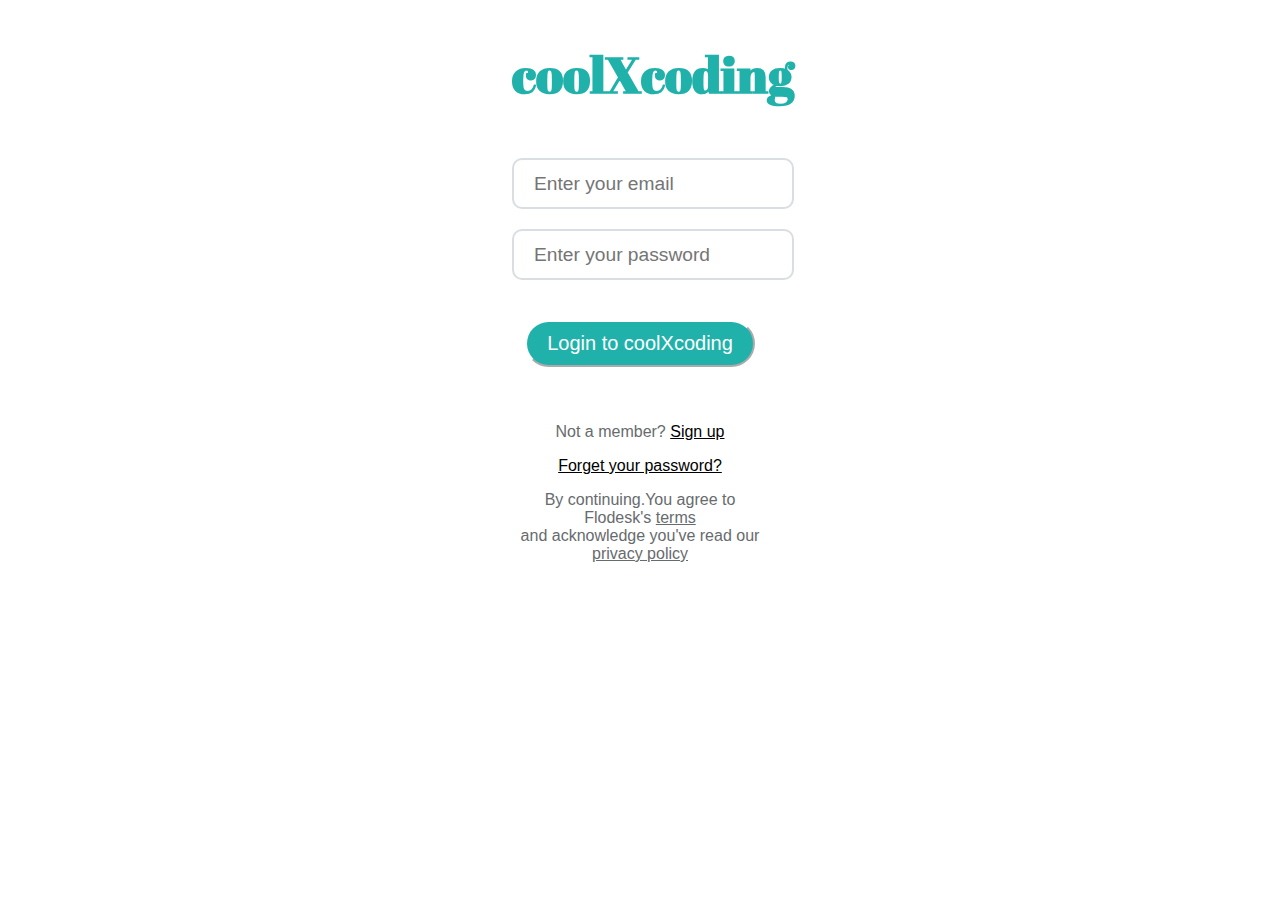
<file: log-in.html>
<!DOCTYPE html>
<html lang="en">
  <head>
    <meta charset="UTF-8" />
    <meta name="viewport" content="width=device-width, initial-scale=1.0" />
    <title>log-in</title>
    <link rel="preconnect" href="https://fonts.googleapis.com" />
    <link rel="preconnect" href="https://fonts.gstatic.com" crossorigin />
    <link
      href="https://fonts.googleapis.com/css2?family=Abril+Fatface&display=swap"
      rel="stylesheet"
    />
    <link rel="stylesheet" href="./log-in.css" />
  </head>
  <body>
    <div class="container">
      <h1 class="main-header">coolXcoding</h1>
     
      <input type="email" name="email" id="email" placeholder="Enter your email">
      <input type="password" name="password" id="password"placeholder="Enter your password                                show" >
      <button class="btn">Login to coolXcoding</button>
      <p class="member">Not a member? <a href="./sign-in.html" class="sign-in">Sign up</a></p>
      <a href="" class="forget">Forget your password?</a>
      <p class="last-para">By continuing.You agree to Flodesk's <a href="" class="term">terms</a><br>and acknowledge you've read our <a href="" class="privacy">privacy policy</a></p>
      
    </div>
  </body>
</html>
</file>
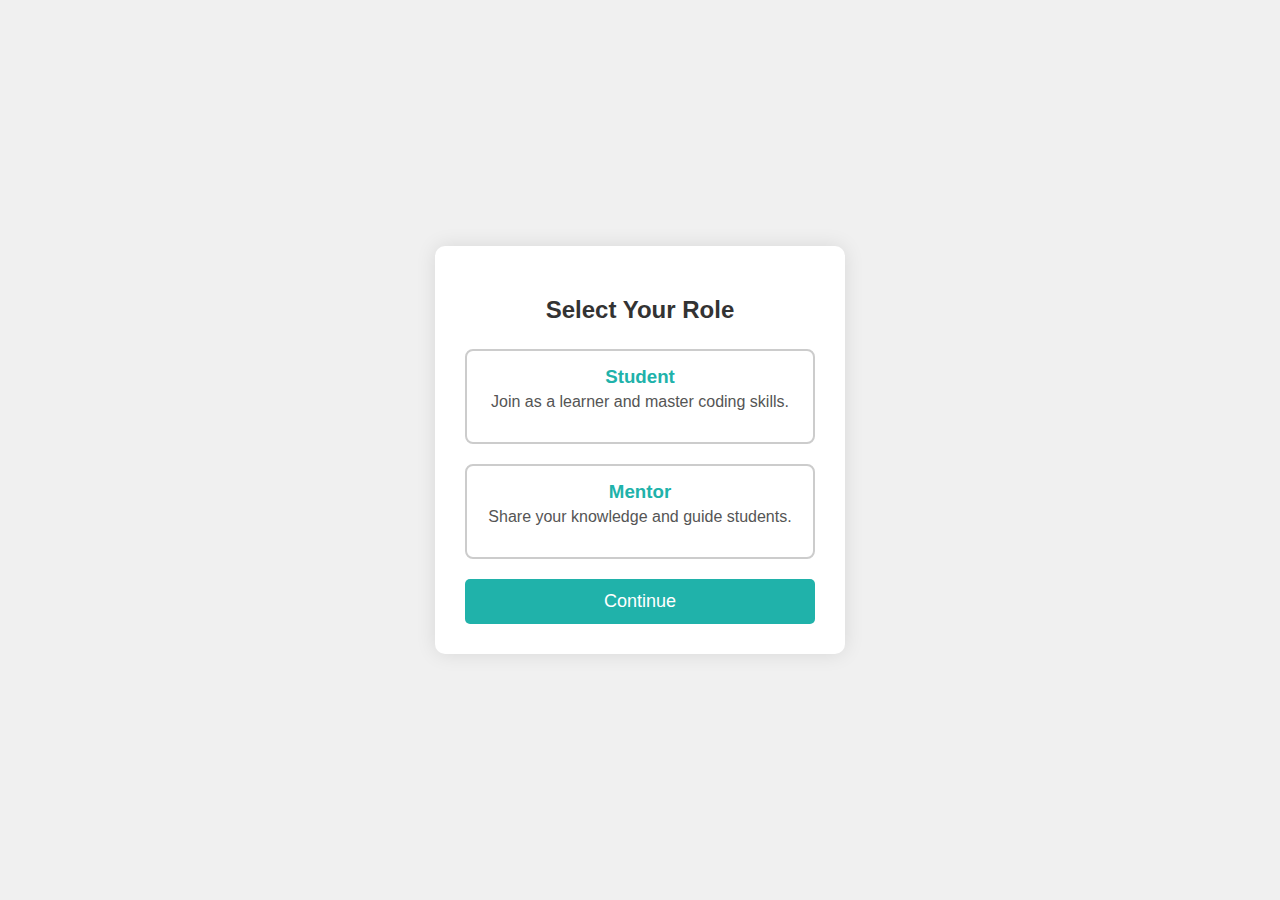
<file: profile.html>
<!DOCTYPE html>
<html lang="en">
<head>
    <meta charset="UTF-8">
    <meta name="viewport" content="width=device-width, initial-scale=1.0">
    <title>CoolXcoding - Select Your Role</title>
    <link rel="stylesheet" href="./profile.css">
    
</head>
<body>
    <div class="role-container">
        <h2>Select Your Role</h2>
        <form onsubmit="event.preventDefault(); redirectToPage();">
            <div class="role-option">
                <input type="radio" id="student" name="role" value="student" required>
                <label for="student">
                    <div class="role-card">
                        <h3>Student</h3>
                        <p>Join as a learner and master coding skills.</p>
                    </div>
                </label>
            </div>
            <div class="role-option">
                <input type="radio" id="mentor" name="role" value="mentor" required>
                <label for="mentor">
                    <div class="role-card">
                        <h3>Mentor</h3>
                        <p>Share your knowledge and guide students.</p>
                    </div>
                </label>
            </div>
            <button type="submit">Continue</button>
        </form>
    </div>
</body>
<script src="./profile.js"></script>
</html>
</file>
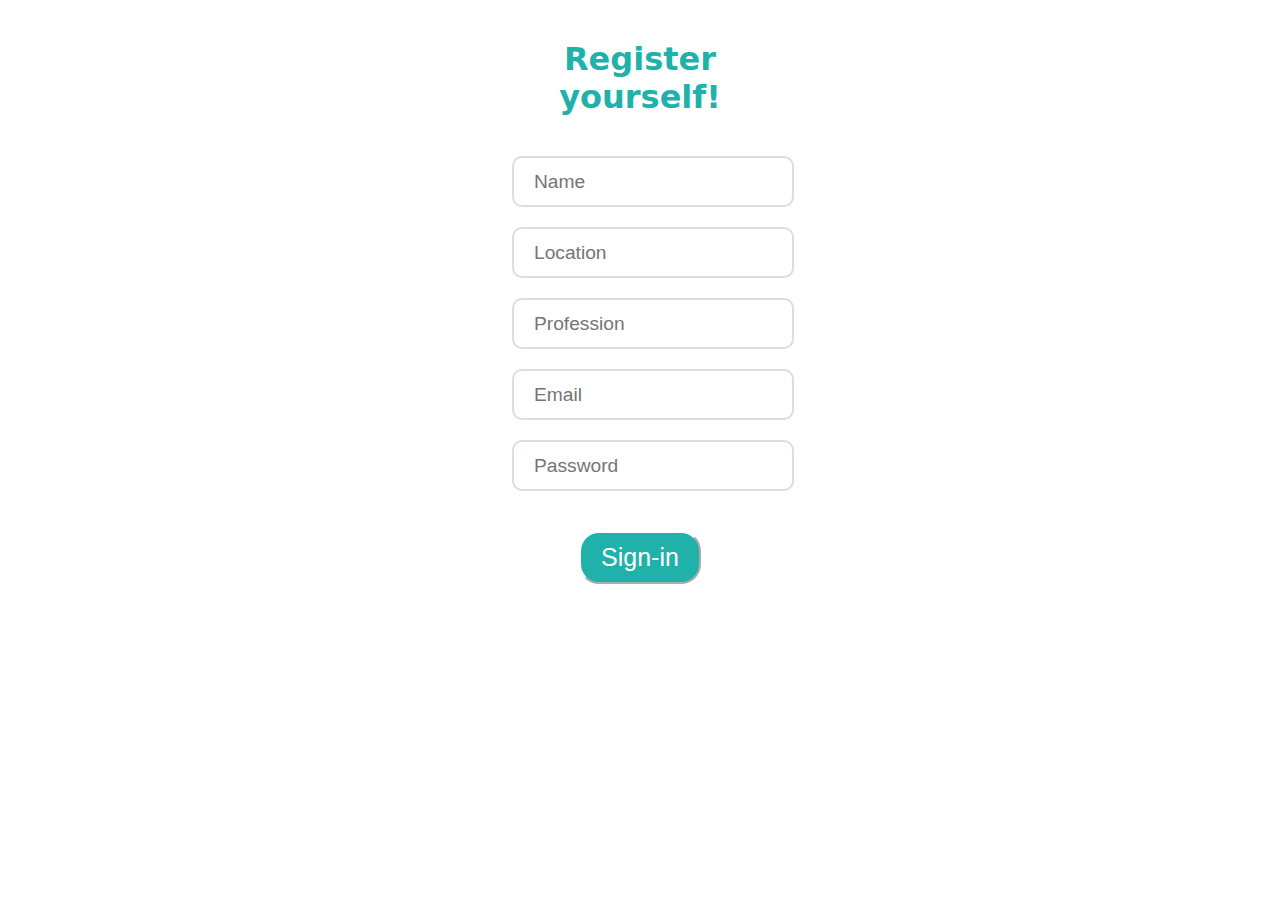
<file: sign-in.html>
<!DOCTYPE html>
<html lang="en">
  <head>
    <meta charset="UTF-8" />
    <meta name="viewport" content="width=device-width, initial-scale=1.0" />
    <title>log-in</title>
    <link rel="preconnect" href="https://fonts.googleapis.com" />
    <link rel="preconnect" href="https://fonts.gstatic.com" crossorigin />
    <link
      href="https://fonts.googleapis.com/css2?family=Abril+Fatface&display=swap"
      rel="stylesheet"
    />
    <link rel="stylesheet" href="./sign-in.css" />
  </head>
  <body>
    <div class="container">
      <h1 class="main-header">Register yourself!</h1>

      <input type="email" name="email" id="email" placeholder="Name">
      <input type="email" name="email" id="email" placeholder="Location">
      <input type="email" name="email" id="email" placeholder="Profession">
      <input type="email" name="email" id="email" placeholder="Email">
      <input type="password" name="password" id="password"placeholder="Password">
      <button class="btn">Sign-in</button>      
    </div>
  </body>
</html>
</file>
<file: log-in.css>
.container{
    height: 20vh;
    width: 20vw;
    margin: 10px auto;
    text-align: center;
    
  
}
    



.main-header {
    font-family: "Abril Fatface", serif;
    color: lightseagreen;
    font-size:50px ;
    margin-top: 40px;
    margin-bottom: 50px;
   
  }
  .header{
    font-family: sans-serif;
    font-weight: 700;
    font-size: 20px;
    margin-bottom: 40px;
  }
  #email{
    width: 100%;
    font-size: larger;
    block-size: 45px;
    margin-bottom: 20px;
    border-radius: 10px;
    padding-left: 20px;
    border: 2px solid rgb(217, 222, 226);
  }
  #password{
    width: 100%;
    block-size: 45px;
    font-size: larger;
    margin-bottom: 40px;
    border-radius: 10px;
    padding-left: 20px;
    border: 2px solid rgb(217, 222, 226);


  }
  .btn{
   background-color: lightseagreen;
   color: white;
   padding: 10px 20px 10px 20px ;
   border-color: white;
   border-radius: 40px;
   font-size: 20px;
   margin-bottom: 40px;
  }
  .member{
    font-family: sans-serif;
    color: rgb(103, 107, 110);
  }
  .sign-in{
    color: black;
  }
  .last-para{
    font-family: sans-serif;
    color: rgb(103, 107, 110);
    
  }
  
  .forget{
    font-family: sans-serif;
    color: black;
  }
 
  .privacy{
    color: rgb(103, 107, 110);
  }
  .term{
    color: rgb(103, 107, 110);
  }
</file>
<file: profile.css>
body {
    font-family: 'Segoe UI', Tahoma, Geneva, Verdana, sans-serif;
    background-color: #f0f0f0;
    display: flex;
    justify-content: center;
    align-items: center;
    height: 100vh;
    margin: 0;
}

.role-container {
    background-color: #fff;
    padding: 30px;
    border-radius: 10px;
    box-shadow: 0 0 20px rgba(0, 0, 0, 0.1);
    width: 350px;
    text-align: center;
}

h2 {
    color: #333;
    margin-bottom: 25px;
    font-size: 24px;
}

.role-option {
    margin-bottom: 20px;
}

.role-card {
    border: 2px solid #ccc;
    border-radius: 8px;
    padding: 15px;
    cursor: pointer;
    transition: border-color 0.3s, background-color 0.3s;
}

.role-card h3 {
    margin: 0;
    color: lightseagreen;
}

.role-card p {
    margin-top: 5px;
    color: #555;
}

input[type="radio"] {
    display: none;
}

input[type="radio"]:checked + label .role-card {
    border-color: lightseagreen;
    background-color: #f9f9f9;
}

button {
    width: 100%;
    padding: 12px;
    background-color: lightseagreen;
    border: none;
    border-radius: 5px;
    color: #fff;
    font-size: 18px;
    cursor: pointer;
    transition: background-color 0.3s;
}

button:hover {
    background-color: lightseagreen;
}
</file>
<file: sign-in.css>
.container{
    height: 20vh;
    width: 20vw;
    margin: 10px auto;
    text-align: center;
    
  
}
    



.main-header {
    font-family: system-ui, -apple-system, BlinkMacSystemFont, 'Segoe UI', Roboto, Oxygen, Ubuntu, Cantarell, 'Open Sans', 'Helvetica Neue', sans-serif;
    
    color: lightseagreen;
    margin-top: 40px;
    margin-bottom: 40px;
    color
   
  }
  .header{
    font-family: sans-serif;
    font-weight: 700;
    font-size: 20px;
    margin-bottom: 40px;
  }
  #email{
    width: 100%;
    font-size: larger;
    block-size: 45px;
    margin-bottom: 20px;
    border-radius: 10px;
    padding-left: 20px;
    border: 2px solid rgb(217, 222, 226);
  }
  #password{
    width: 100%;
    block-size: 45px;
    font-size: larger;
    margin-bottom: 40px;
    border-radius: 10px;
    padding-left: 20px;
    border: 2px solid rgb(217, 222, 226);


  }
  .btn{
   background-color: lightseagreen;
   color: white;
   padding: 10px 20px 10px 20px ;
   border-color: white;
   border-radius: 20px;
   font-size: 25px;
   margin-top: 0;
  }
  .member{
    font-family: sans-serif;
    color: rgb(103, 107, 110);
  }
  .sign-in{
    color: black;
  }
  .last-para{
    font-family: sans-serif;
    color: rgb(103, 107, 110);
    
  }
  
  .forget{
    font-family: sans-serif;
    color: black;
  }
 
  .privacy{
    color: rgb(103, 107, 110);
  }
  .term{
    color: rgb(103, 107, 110);
  }
</file>
